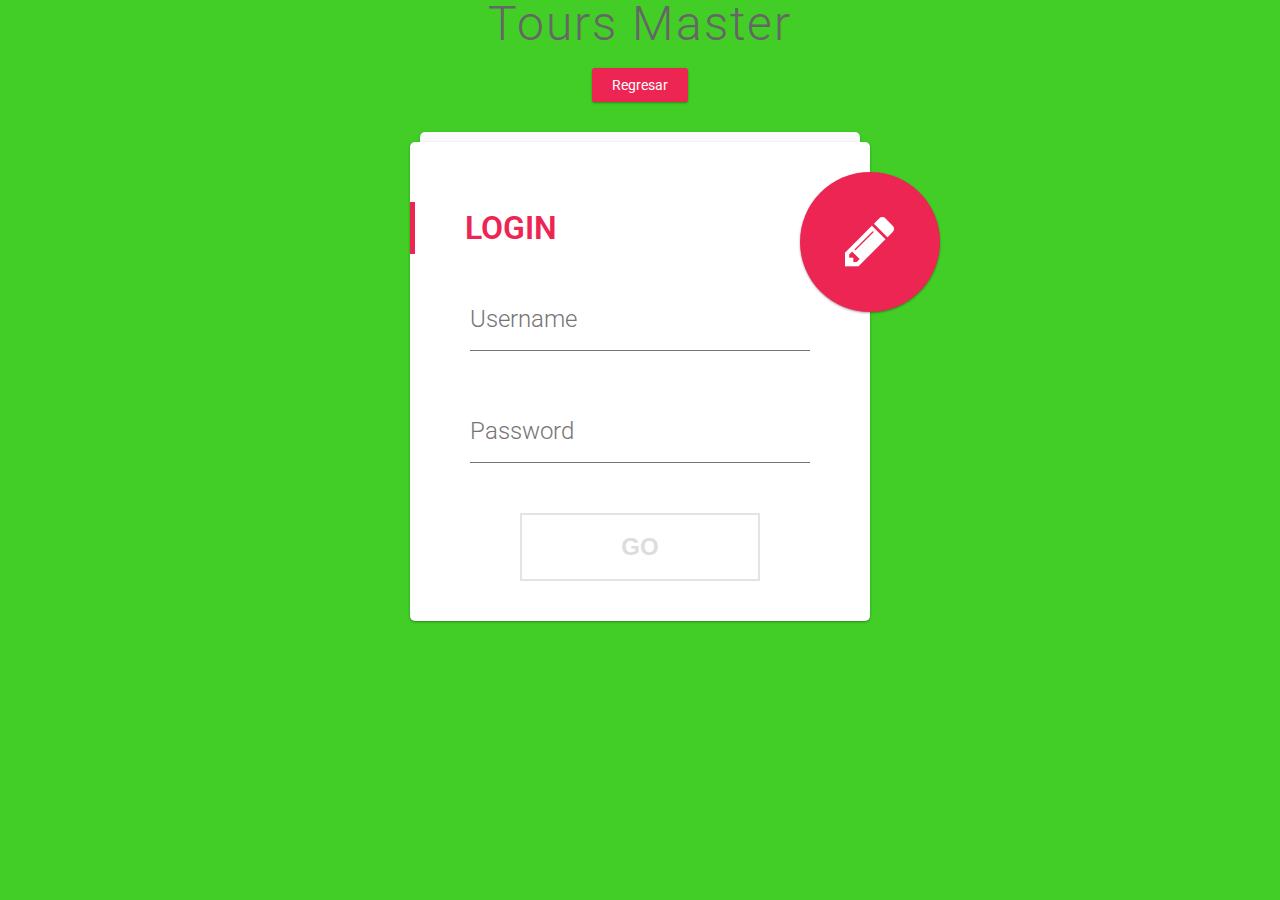
<file: login/index.html>
<!DOCTYPE html>
<html >
  <head>
    <meta charset="UTF-8">
    <title>Tours Master</title>
    
    
    <link rel="stylesheet" href="css/reset.css">

    <link rel='stylesheet prefetch' href='http://fonts.googleapis.com/css?family=Roboto:400,100,300,500,700,900|RobotoDraft:400,100,300,500,700,900'>
<link rel='stylesheet prefetch' href='http://maxcdn.bootstrapcdn.com/font-awesome/4.3.0/css/font-awesome.min.css'>

        <link rel="stylesheet" href="css/style.css">

    
    
    
  </head>

  <body>

    
<!-- Mixins-->
<!-- Pen Title-->
<div class="pen-title">
  <h1 > Tours Master</h1><span></a></span>
</div>

<div class="rerun"><a href="plusbusinnes/index.html">Regresar</a></div>
<div class="container">
  <div class="card"></div>
  <div class="card">
    <h1 class="title">Login</h1>
    <form>
      <div class="input-container">
        <input type="text" id="Username" required="required"/>
        <label for="Username">Username</label>
        <div class="bar"></div>
      </div>
      <div class="input-container">
        <input type="password" id="Password" required="required"/>
        <label for="Password">Password</label>
        <div class="bar"></div>
      </div>
      <div class="button-container">
        <button><span><a href="plusbusiness/login/usuario.html"></a>Go</span></button>
      </div>
      
    </form>
  </div>
  <div class="card alt">
    <div class="toggle"></div>
    <h1 class="title">Register
      <div class="close"></div>
    </h1>
    <form>
      <div class="input-container">
        <input type="text" id="Username" required="required"/>
        <label for="Username">Username</label>
        <div class="bar"></div>
      </div>
      <div class="input-container">
        <input type="password" id="Password" required="required"/>
        <label for="Password">Password</label>
        <div class="bar"></div>
      </div>
      <div class="input-container">
        <input type="password" id="Repeat Password" required="required"/>
        <label for="Repeat Password">Repeat Password</label>
        <div class="bar"></div>
      </div>
      <div class="button-container">
        <button><span>Next</span></button>
      </div>
    </form>
  </div>
</div>


    <script src='http://cdnjs.cloudflare.com/ajax/libs/jquery/2.1.3/jquery.min.js'></script>

        <script src="js/index.js"></script>

    
    
    
  </body>
</html>
</file>
<file: login/css/style.css>
body {
  background: #42CE26;
  color: #666666;
  font-family: 'RobotoDraft', 'Roboto', sans-serif;
  font-size: 14px;
  -webkit-font-smoothing: antialiased;
  -moz-osx-font-smoothing: grayscale;
}

/* Pen Title */
.pen-title {
   background-color: 
  padding: 50px 0;
  text-align: center;
  letter-spacing: 2px;
}
.pen-title h1 {
  
  margin: 0 0 20px;
  font-size: 48px;
  font-weight: 300;
}
.pen-title span {
  font-size: 12px;
}
.pen-title span .fa {
  color: #ed2553;
}
.pen-title span a {
  color: #ed2553;
  font-weight: 600;
  text-decoration: none;
}

/* Rerun */
.rerun {
  margin: 0 0 30px;
  text-align: center;
}
.rerun a {
  cursor: pointer;
  display: inline-block;
  background: #ed2553;
  border-radius: 3px;
  box-shadow: 0 1px 3px rgba(0, 0, 0, 0.12), 0 1px 2px rgba(0, 0, 0, 0.24);
  padding: 10px 20px;
  color: #ffffff;
  text-decoration: none;
  -webkit-transition: 0.3s ease;
  transition: 0.3s ease;
}
.rerun a:hover {
  box-shadow: 0 3px 6px rgba(0, 0, 0, 0.16), 0 3px 6px rgba(0, 0, 0, 0.23);
}

/* Scroll To Bottom */
#codepen, #portfolio {
  position: fixed;
  bottom: 30px;
  right: 30px;
  background: #363636;
  width: 56px;
  height: 56px;
  border-radius: 100%;
  box-shadow: 0 1px 3px rgba(0, 0, 0, 0.12), 0 1px 2px rgba(0, 0, 0, 0.24);
  -webkit-transition: 0.3s ease;
  transition: 0.3s ease;
  color: #ffffff;
  text-align: center;
}
#codepen i, #portfolio i {
  line-height: 56px;
}
#codepen:hover, #portfolio:hover {
  box-shadow: 0 10px 20px rgba(0, 0, 0, 0.19), 0 6px 6px rgba(0, 0, 0, 0.23);
}

/* CodePen */
#portfolio {
  bottom: 96px;
  right: 36px;
  background: #ed2553;
  width: 44px;
  height: 44px;
  -webkit-animation: buttonFadeInUp 1s ease;
  animation: buttonFadeInUp 1s ease;
}
#portfolio i {
  line-height: 44px;
}

/* Container */
.container {
  position: relative;
  max-width: 460px;
  width: 100%;
  margin: 0 auto 100px;
}
.container.active .card:first-child {
  background: #f2f2f2;
  margin: 0 15px;
}
.container.active .card:nth-child(2) {
  background: #fafafa;
  margin: 0 10px;
}
.container.active .card.alt {
  top: 20px;
  right: 0;
  width: 100%;
  min-width: 100%;
  height: auto;
  border-radius: 5px;
  padding: 60px 0 40px;
  overflow: hidden;
}
.container.active .card.alt .toggle {
  position: absolute;
  top: 40px;
  right: -70px;
  box-shadow: none;
  -webkit-transform: scale(10);
  transform: scale(10);
  -webkit-transition: -webkit-transform .3s ease;
  transition: -webkit-transform .3s ease;
  transition: transform .3s ease;
  transition: transform .3s ease, -webkit-transform .3s ease;
}
.container.active .card.alt .toggle:before {
  content: '';
}
.container.active .card.alt .title,
.container.active .card.alt .input-container,
.container.active .card.alt .button-container {
  left: 0;
  opacity: 1;
  visibility: visible;
  -webkit-transition: .3s ease;
  transition: .3s ease;
}
.container.active .card.alt .title {
  -webkit-transition-delay: .3s;
          transition-delay: .3s;
}
.container.active .card.alt .input-container {
  -webkit-transition-delay: .4s;
          transition-delay: .4s;
}
.container.active .card.alt .input-container:nth-child(2) {
  -webkit-transition-delay: .5s;
          transition-delay: .5s;
}
.container.active .card.alt .input-container:nth-child(3) {
  -webkit-transition-delay: .6s;
          transition-delay: .6s;
}
.container.active .card.alt .button-container {
  -webkit-transition-delay: .7s;
          transition-delay: .7s;
}

/* Card */
.card {
  position: relative;
  background: #ffffff;
  border-radius: 5px;
  padding: 60px 0 40px 0;
  box-sizing: border-box;
  box-shadow: 0 1px 3px rgba(0, 0, 0, 0.12), 0 1px 2px rgba(0, 0, 0, 0.24);
  -webkit-transition: .3s ease;
  transition: .3s ease;
  /* Title */
  /* Inputs */
  /* Button */
  /* Footer */
  /* Alt Card */
}
.card:first-child {
  background: #fafafa;
  height: 10px;
  border-radius: 5px 5px 0 0;
  margin: 0 10px;
  padding: 0;
}
.card .title {
  position: relative;
  z-index: 1;
  border-left: 5px solid #ed2553;
  margin: 0 0 35px;
  padding: 10px 0 10px 50px;
  color: #ed2553;
  font-size: 32px;
  font-weight: 600;
  text-transform: uppercase;
}
.card .input-container {
  position: relative;
  margin: 0 60px 50px;
}
.card .input-container input {
  outline: none;
  z-index: 1;
  position: relative;
  background: none;
  width: 100%;
  height: 60px;
  border: 0;
  color: #212121;
  font-size: 24px;
  font-weight: 400;
}
.card .input-container input:focus ~ label {
  color: #9d9d9d;
  -webkit-transform: translate(-12%, -50%) scale(0.75);
          transform: translate(-12%, -50%) scale(0.75);
}
.card .input-container input:focus ~ .bar:before, .card .input-container input:focus ~ .bar:after {
  width: 50%;
}
.card .input-container input:valid ~ label {
  color: #9d9d9d;
  -webkit-transform: translate(-12%, -50%) scale(0.75);
          transform: translate(-12%, -50%) scale(0.75);
}
.card .input-container label {
  position: absolute;
  top: 0;
  left: 0;
  color: #757575;
  font-size: 24px;
  font-weight: 300;
  line-height: 60px;
  -webkit-transition: 0.2s ease;
  transition: 0.2s ease;
}
.card .input-container .bar {
  position: absolute;
  left: 0;
  bottom: 0;
  background: #757575;
  width: 100%;
  height: 1px;
}
.card .input-container .bar:before, .card .input-container .bar:after {
  content: '';
  position: absolute;
  background: #ed2553;
  width: 0;
  height: 2px;
  -webkit-transition: .2s ease;
  transition: .2s ease;
}
.card .input-container .bar:before {
  left: 50%;
}
.card .input-container .bar:after {
  right: 50%;
}
.card .button-container {
  margin: 0 60px;
  text-align: center;
}
.card .button-container button {
  outline: 0;
  cursor: pointer;
  position: relative;
  display: inline-block;
  background: 0;
  width: 240px;
  border: 2px solid #e3e3e3;
  padding: 20px 0;
  font-size: 24px;
  font-weight: 600;
  line-height: 1;
  text-transform: uppercase;
  overflow: hidden;
  -webkit-transition: .3s ease;
  transition: .3s ease;
}
.card .button-container button span {
  position: relative;
  z-index: 1;
  color: #ddd;
  -webkit-transition: .3s ease;
  transition: .3s ease;
}
.card .button-container button:before {
  content: '';
  position: absolute;
  top: 50%;
  left: 50%;
  display: block;
  background: #ed2553;
  width: 30px;
  height: 30px;
  border-radius: 100%;
  margin: -15px 0 0 -15px;
  opacity: 0;
  -webkit-transition: .3s ease;
  transition: .3s ease;
}
.card .button-container button:hover, .card .button-container button:active, .card .button-container button:focus {
  border-color: #ed2553;
}
.card .button-container button:hover span, .card .button-container button:active span, .card .button-container button:focus span {
  color: #ed2553;
}
.card .button-container button:active span, .card .button-container button:focus span {
  color: #ffffff;
}
.card .button-container button:active:before, .card .button-container button:focus:before {
  opacity: 1;
  -webkit-transform: scale(10);
  transform: scale(10);
}
.card .footer {
  margin: 40px 0 0;
  color: #d3d3d3;
  font-size: 24px;
  font-weight: 300;
  text-align: center;
}
.card .footer a {
  color: inherit;
  text-decoration: none;
  -webkit-transition: .3s ease;
  transition: .3s ease;
}
.card .footer a:hover {
  color: #bababa;
}
.card.alt {
  position: absolute;
  top: 40px;
  right: -70px;
  z-index: 10;
  width: 140px;
  height: 140px;
  background: none;
  border-radius: 100%;
  box-shadow: none;
  padding: 0;
  -webkit-transition: .3s ease;
  transition: .3s ease;
  /* Toggle */
  /* Title */
  /* Input */
  /* Button */
}
.card.alt .toggle {
  position: relative;
  background: #ed2553;
  width: 140px;
  height: 140px;
  border-radius: 100%;
  box-shadow: 0 1px 3px rgba(0, 0, 0, 0.12), 0 1px 2px rgba(0, 0, 0, 0.24);
  color: #ffffff;
  font-size: 58px;
  line-height: 140px;
  text-align: center;
  cursor: pointer;
}
.card.alt .toggle:before {
  content: '\f040';
  display: inline-block;
  font: normal normal normal 14px/1 FontAwesome;
  font-size: inherit;
  text-rendering: auto;
  -webkit-font-smoothing: antialiased;
  -moz-osx-font-smoothing: grayscale;
  -webkit-transform: translate(0, 0);
          transform: translate(0, 0);
}
.card.alt .title,
.card.alt .input-container,
.card.alt .button-container {
  left: 100px;
  opacity: 0;
  visibility: hidden;
}
.card.alt .title {
  position: relative;
  border-color: #ffffff;
  color: #ffffff;
}
.card.alt .title .close {
  cursor: pointer;
  position: absolute;
  top: 0;
  right: 60px;
  display: inline;
  color: #ffffff;
  font-size: 58px;
  font-weight: 400;
}
.card.alt .title .close:before {
  content: '\00d7';
}
.card.alt .input-container input {
  color: #ffffff;
}
.card.alt .input-container input:focus ~ label {
  color: #ffffff;
}
.card.alt .input-container input:focus ~ .bar:before, .card.alt .input-container input:focus ~ .bar:after {
  background: #ffffff;
}
.card.alt .input-container input:valid ~ label {
  color: #ffffff;
}
.card.alt .input-container label {
  color: rgba(255, 255, 255, 0.8);
}
.card.alt .input-container .bar {
  background: rgba(255, 255, 255, 0.8);
}
.card.alt .button-container button {
  width: 100%;
  background: #ffffff;
  border-color: #ffffff;
}
.card.alt .button-container button span {
  color: #ed2553;
}
.card.alt .button-container button:hover {
  background: rgba(255, 255, 255, 0.9);
}
.card.alt .button-container button:active:before, .card.alt .button-container button:focus:before {
  display: none;
}

/* Keyframes */
@-webkit-keyframes buttonFadeInUp {
  0% {
    bottom: 30px;
    opacity: 0;
  }
}
@keyframes buttonFadeInUp {
  0% {
    bottom: 30px;
    opacity: 0;
  }
}
</file>
